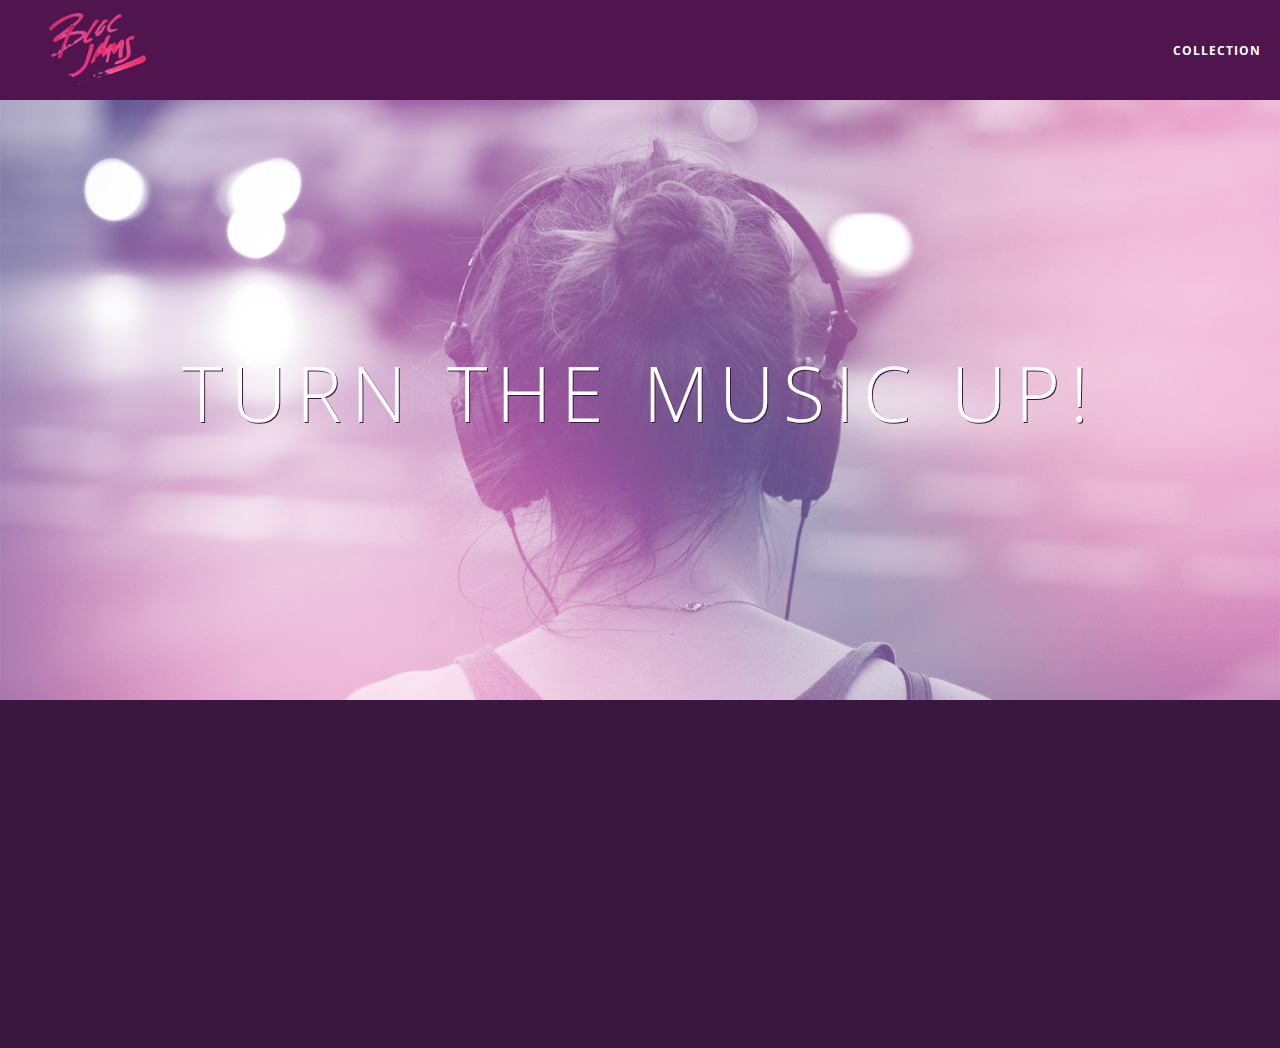
<file: index.html>
<!DOCTYPE html>
<html>
    <head>
        <title>Bloc Jams</title>
        <meta name="viewport" content="width=device-width, initial-scale=1">  
        <link rel="stylesheet" type="text/css" href="http://fonts.googleapis.com/css?family=Open+Sans:400,800,600,700,300">
        <link rel="stylesheet" type="text/css" href="http://code.ionicframework.com/ionicons/2.0.1/css/ionicons.min.css">
        <link rel="stylesheet" type="text/css" href="styles/normalize.css">
        <link rel="stylesheet" type="text/css" href="styles/main.css">
        <link rel="stylesheet" type="text/css" href="styles/landing.css">
    </head>
    <body class="landing">
        <nav class="navbar"> <!-- nav bar -->
            <a href="index.html" class="logo">
                <img src="assets/images/bloc_jams_logo.png" alt="bloc jams logo">
            </a>
            <div class="links-container">
                <a href="collection.html" class="navbar-link">collection</a>
            </div>
        </nav>
        <section class="hero-content">
            <h1 class="hero-title">Turn the music up!</h1>
        </section>
        <section class="selling-points container clearfix"> <!-- selling points -->
            <div class="point column third">
                <span class="ion-music-note"></span>
                <h5 class="point-title">Choose your music</h5>
                <p class="point-description">The world is full of music; why should you have to listen to music that someone else chose?</p>
            </div>
            <div class="point column third">
                <span class="ion-radio-waves"></span>
                <h5 class="point-title">Unlimited, streaming, ad-free</h5>
                <p class="point-description">No arbitrary limits. No distractions.</p>
            </div>
            <div class="point column third">
                <span class="ion-iphone"></span>
                <h5 class="point-title">Mobile enabled</h5>
                <p class="point-description">Listen to your music on the go. This streaming service is available on all mobile platforms.</p>
            </div> 
        </section> 
        <script src="https://code.jquery.com/jquery-2.1.3.min.js"></script>

        <script src="scripts/landing.js"></script>
    </body>
</html>
</file>
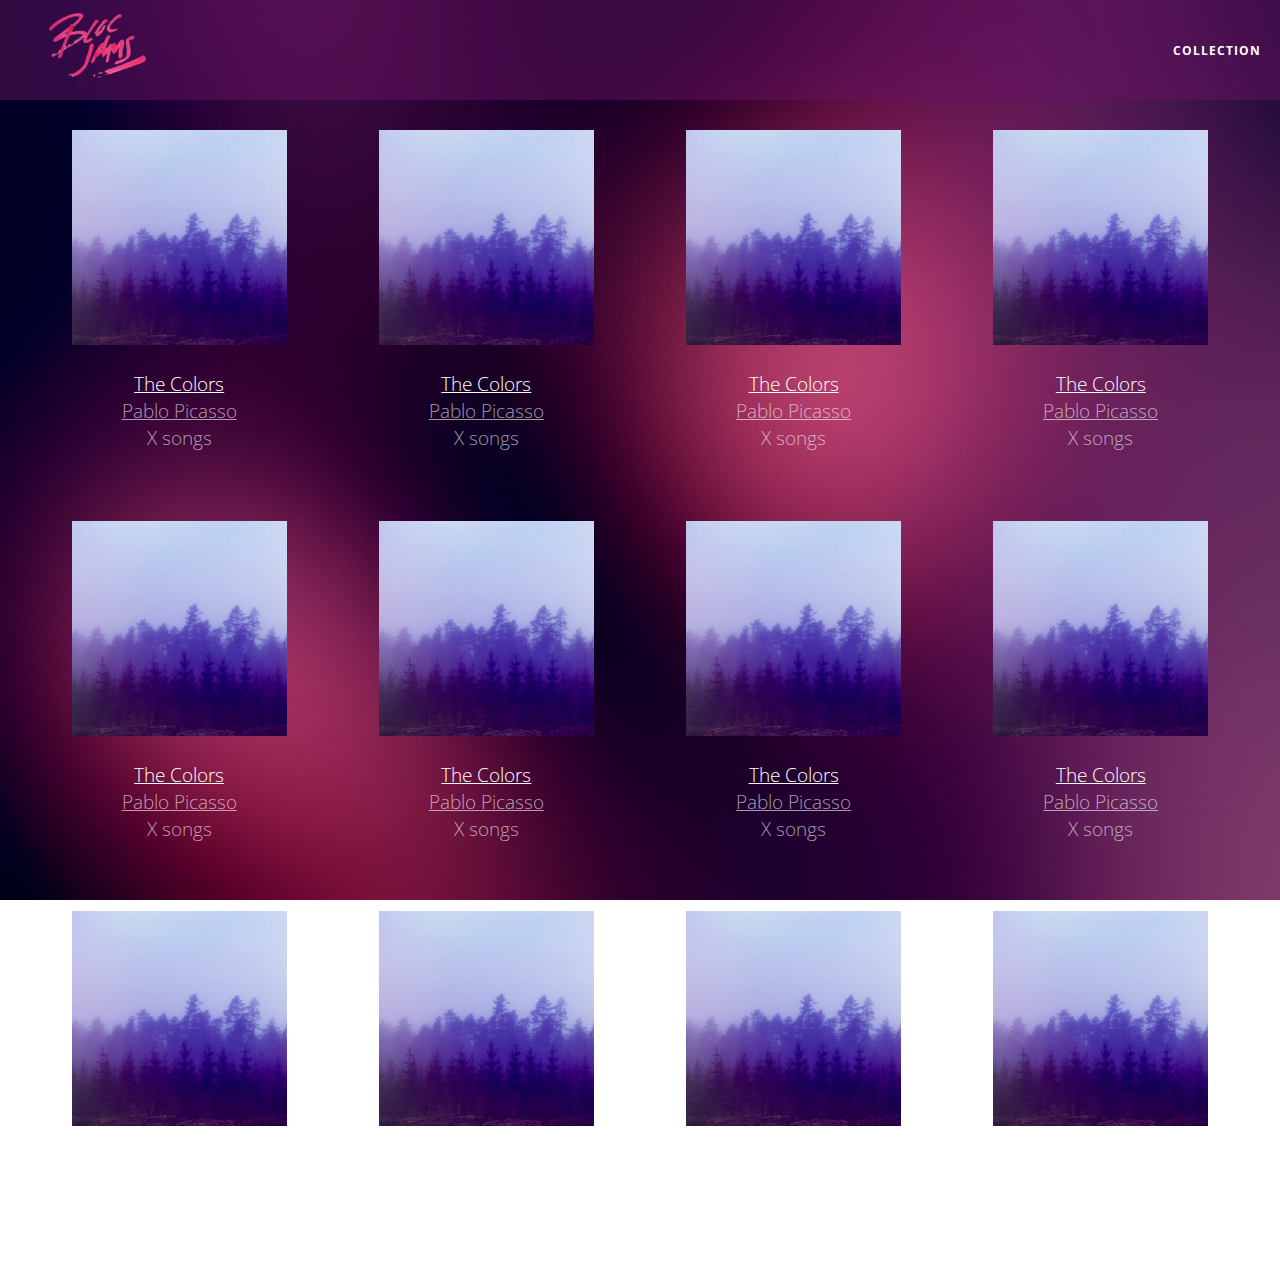
<file: collection.html>
<!DOCTYPE html>
 <html>
     <head>
         <title>Bloc Jams</title>
         <meta name="viewport" content="width=device-width, initial-scale=1">
         <link rel="stylesheet" type="text/css" href="http://fonts.googleapis.com/css?family=Open+Sans:400,800,600,700,300">
         <link rel="stylesheet" type="text/css" href="http://code.ionicframework.com/ionicons/2.0.1/css/ionicons.min.css">
         <link rel="stylesheet" type="text/css" href="styles/normalize.css">
         <link rel="stylesheet" type="text/css" href="styles/main.css">
         <link rel="stylesheet" type="text/css" href="styles/collection.css">
     </head>
     <body class="collection">
         <nav class="navbar"> <!-- nav bar -->
            <a href="index.html" class="logo">
                <img src="assets/images/bloc_jams_logo.png" alt="bloc jams logo">
            </a>
            <div class="links-container">
                <a href="collection.html" class="navbar-link">collection</a>
            </div>
        </nav>
        <section class="album-covers container clearfix">
           
        </section>
        <script src="https://code.jquery.com/jquery-2.1.3.min.js"></script>
        <script src="scripts/collection.js"></script>

     </body>
 </html>
</file>
<file: styles/main.css>
*, *::before, *::after {
    -moz-box-sizing: border-box;
    -webkit-box-sizing: border-box;
    box-sizing: border-box;
}

html {
    height: 100%; 
    font-size: 100%;
}

body {
    font-family: 'Open Sans';
    color: white;            
    min-height: 100%;         
    
}

.container {
    margin: 0 auto;
    max-width: 64rem;
}

.container.narrow {
    max-width: 56rem;
}

@media (min-width: 640px) {
    html {font-size: 112%; }
    
    .column{
        float: left;
        padding-left: 1rem;
        padding-right: 1rem;
    }
    
    .column.full {width: 100%; }
    .column.two-thirds {width: 66.7%; }
    .column.half {width: 50%; }
    .column.third {width:33.3%; }
    .column.fourth {width: 25%; }
    .column.flow-opposite {float: right; }    
}

@media (min-width: 1024px) {
    html {font-size: 120%; }
}

.clearfix::before,
.clearfix::after {
    content: " ";
    display: table;
}
.clearfix::after {
    clear: both;
}

body.landing {
    background-color: rgb(58,23,63);
}

 .navbar {
     position: relative;
     padding: 0.5rem;
     background-color: rgb(101,18,95,0.5);
     z-index: 1;
 }
 
 .navbar .logo {
     position: relative;
     left: 2rem;
     cursor: pointer;
 }

.navbar .links-container {
    display: table;
    position: absolute;
    top: 0;
    right: 0;
    height: 100px;
    color: white;
    text-decoration: none;
}

.links-container .navbar-link {
    display: table-cell;
    position: relative;
    height: 100%;
    padding-left: 1rem;
    padding-right: 1rem;
    vertical-align: middle;
    color: white;
    font-size: 0.625rem;
    letter-spacing: 0.05rem;
    font-weight: 700;
    text-transform: uppercase;
    text-decoration: none;
    cursor: pointer;
}

.links-container .navbar-link:hover {
    color: rgb(233,50,117);
}
.navbar-link:active {
    color: rbg(233,50,117);
    background-color: white;
}
</file>
<file: styles/landing.css>
.hero-content {
     position: relative; 
     min-height: 600px; 
     background-image: url(../assets/images/bloc_jams_bg.jpg);
     background-repeat: no-repeat;
     background-position: center center;
     background-size: cover;
 }

 .hero-content .hero-title {
     position: absolute;             
     top: 40%;                      
     -webkit-transform: translateY(-50%);
     -moz-transform: translateY(-50%);
     -ms-transform: translateY(-50%);
     transform: translateY(-50%);
     width: 100%;                   
     text-align: center;            
     font-size: 4rem;               
     font-weight: 300;              
     text-transform: uppercase;     
     letter-spacing: 0.5rem;        
     text-shadow: 1px 1px 0px rgb(58,23,63);
 }

.selling-points {
     position: relative;
 }
 
 .point {
     position: relative;
     padding: 2rem;
     text-align: center;
     opacity: 0;
     -webkit-transform: scaleX(0.9) translateY(3rem);
     -moz-transform: scaleX(0.9) translateY(3rem);
     transform: scaleX(0.9) translateY(3rem);
     -webkit-transition: all 0.25s ease-in-out;
     -moz-transition: all 0.25s ease-in-out;
     transition: all 0.25s ease-in-out;
     -webkit-transition-delay: 0.2s;
     -moz-transition-delay: 0.2s;
     transition-delay: 0.2s;
 }
 
 .point .point-title {
     font-size: 1.25rem;
 }
 
 .ion-music-note,
 .ion-radio-waves,
 .ion-iphone {
     color: rgb(233,50,117);
     font-size: 5rem;
 }
</file>
<file: styles/collection.css>
body.collection {
    background-image: url(../assets/images/blurred_backgrounds/blur_bg_2.jpg);
    background-repeat: no-repeat;
    background-attachment: fixed;
    background-position: center center;
    background-size: cover;
}

.album-covers {
    position: relative;
}

.collection-album-container {
    position: relative;
    margin-top: 30px;
    margin-bottom: 20px;
    text-align: center;
}

.collection-album-container .caption {
    margin-top: 10px;
}

.collection-album-container .caption p {
    font-size: 1rem;
    font-weight: 300;
    color: rgba(255, 255, 255, 0.6);
}

.collection-album-container .caption p a {
    color: rgba(255, 255, 255, 0.6);
}

.collection-album-container .caption p a.album-name {
    color: white;
}

.collection-album-container img {
    width: 80%;
}
</file>
